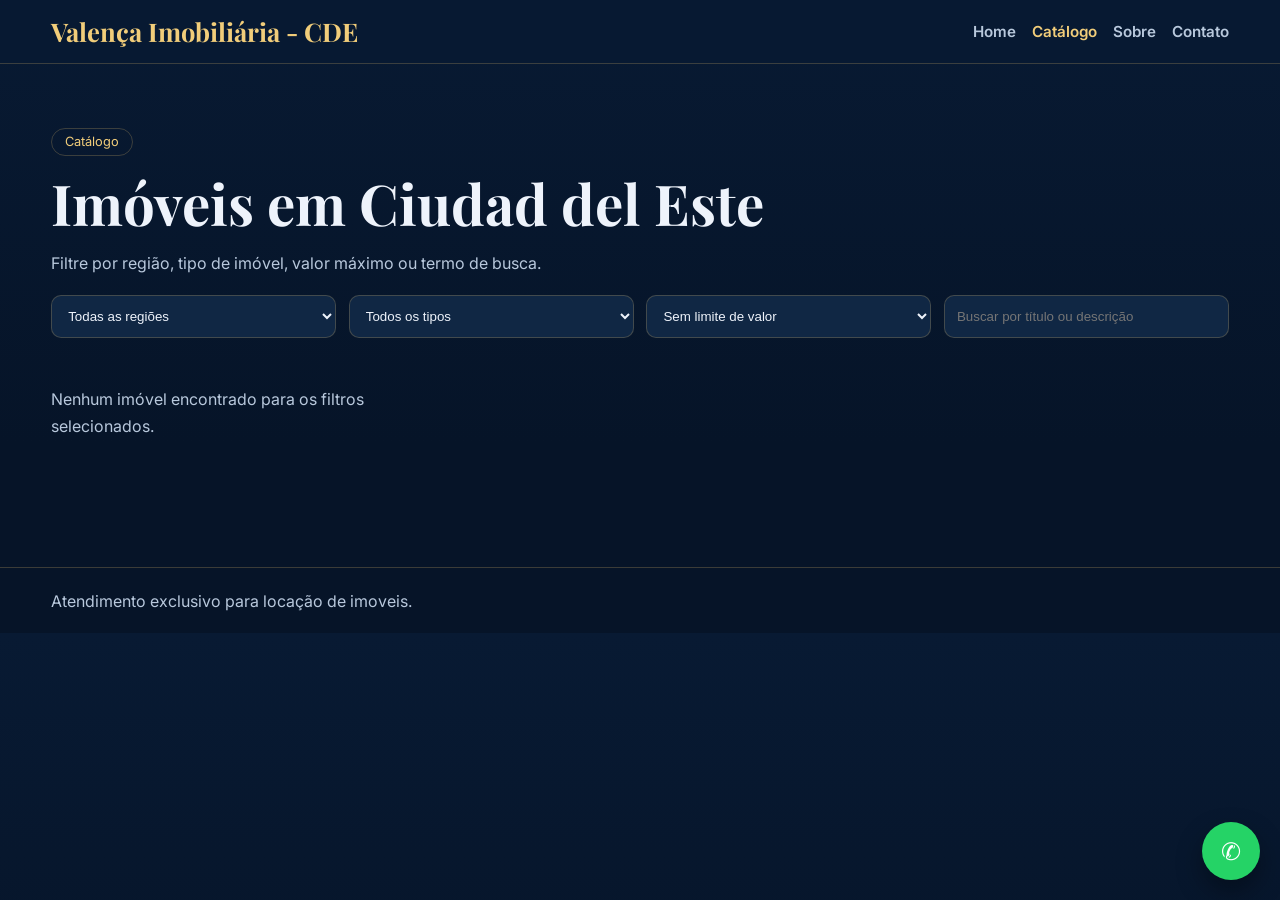
<file: catalogo.html>
<!doctype html>
<html lang="pt-BR">
<head>
  <meta charset="UTF-8" />
  <meta name="viewport" content="width=device-width, initial-scale=1.0" />
  <title>Valença Imobiliária - CDE | Catálogo</title>
  <meta name="description" content="Catálogo de imóveis em Ciudad del Este com filtros por região, tipo e valor." />
  <link rel="preconnect" href="https://fonts.googleapis.com">
  <link rel="preconnect" href="https://fonts.gstatic.com" crossorigin>
  <link href="https://fonts.googleapis.com/css2?family=Inter:wght@400;500;600;700;800&family=Playfair+Display:wght@600;700;800&display=swap" rel="stylesheet">
  <link rel="stylesheet" href="assets/css/styles.css" />
</head>
<body>
  <header class="site-header">
    <div class="container nav-wrap">
      <a class="brand" href="index.html">Valença Imobiliária - CDE</a>
      <nav>
        <a href="index.html">Home</a>
        <a class="active" href="catalogo.html">Catálogo</a>
        <a href="sobre.html">Sobre</a>
        <a href="contato.html">Contato</a>
      </nav>
    </div>
  </header>

  <main class="container section">
    <span class="tag">Catálogo</span>
    <h1>Imóveis em Ciudad del Este</h1>
    <p>Filtre por região, tipo de imóvel, valor máximo ou termo de busca.</p>

    <div class="filters" id="catalog-filters">
      <select id="filter-region" class="select">
        <option value="">Todas as regiões</option>
        <option>UCP - San Jose</option>
        <option>Lago UCP</option>
        <option>UPE KM 7</option>
        <option>Outras</option>
      </select>

      <select id="filter-type" class="select">
        <option value="">Todos os tipos</option>
        <option>Apartamento</option>
        <option>Casa</option>
        <option>Outros</option>
      </select>

      <select id="filter-max" class="select">
        <option value="">Sem limite de valor</option>
        <option value="1500000">Até GS 1.500.000</option>
        <option value="200000">Até GS 2.000.000</option>
        <option value="300000">Até GS 3.000.000</option>
        <option value="400000">Até GS 4.000.000</option>
      </select>

      <input id="filter-search" class="input" placeholder="Buscar por título ou descrição" />
    </div>

    <div class="cards" id="catalog-grid"></div>
  </main>

  <footer class="footer">
    <div class="container">Atendimento exclusivo para locação de imoveis.</div>
  </footer>

  <a class="whatsapp-float" target="_blank" rel="noopener noreferrer" aria-label="WhatsApp">✆</a>

  <script src="assets/data/imoveis.js"></script>
  <script src="assets/js/app.js"></script>
</body>
</html>
</file>
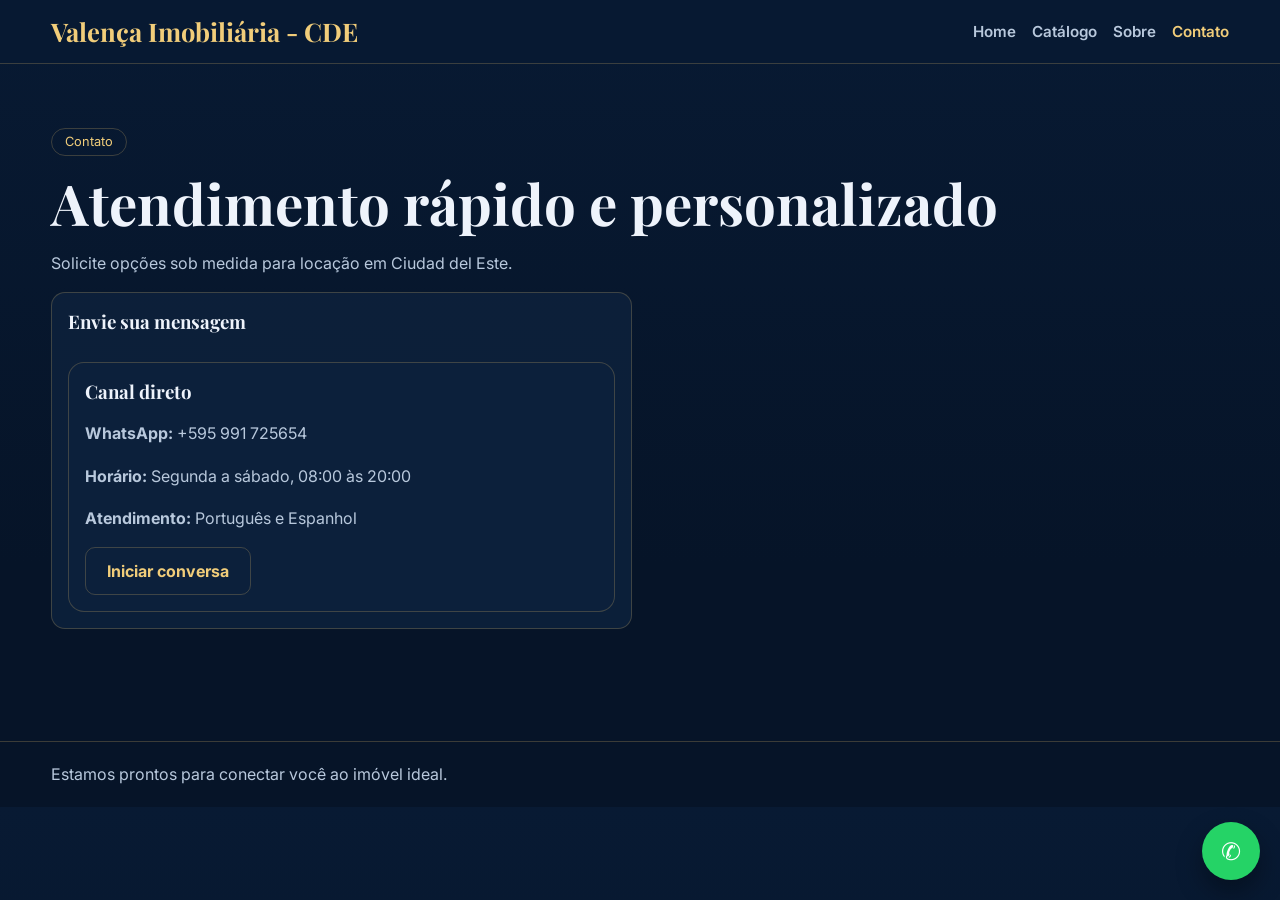
<file: contato.html>
<!doctype html>
<html lang="pt-BR">
<head>
  <meta charset="UTF-8" />
  <meta name="viewport" content="width=device-width, initial-scale=1.0" />
  <title>Valença Imobiliária - CDE | Contato</title>
  <meta name="description" content="Fale com a equipe da Valença Imobiliária - CDE." />
  <link rel="preconnect" href="https://fonts.googleapis.com">
  <link rel="preconnect" href="https://fonts.gstatic.com" crossorigin>
  <link href="https://fonts.googleapis.com/css2?family=Inter:wght@400;500;600;700;800&family=Playfair+Display:wght@600;700;800&display=swap" rel="stylesheet">
  <link rel="stylesheet" href="assets/css/styles.css" />
</head>
<body>
  <header class="site-header">
    <div class="container nav-wrap">
      <a class="brand" href="index.html">Valença Imobiliária - CDE</a>
      <nav>
        <a href="index.html">Home</a>
        <a href="catalogo.html">Catálogo</a>
        <a href="sobre.html">Sobre</a>
        <a class="active" href="contato.html">Contato</a>
      </nav>
    </div>
  </header>

  <main class="container section">
    <span class="tag">Contato</span>
    <h1>Atendimento rápido e personalizado</h1>
    <p>Solicite opções sob medida para locação em Ciudad del Este.</p>

    <div class="contact-box">
      <section class="form">
        <h3>Envie sua mensagem</h3>
        
      <section class="detail-card">
        <h3>Canal direto</h3>
        <p><strong>WhatsApp:</strong> +595 991 725654</p>
        <p><strong>Horário:</strong> Segunda a sábado, 08:00 às 20:00</p>
        <p><strong>Atendimento:</strong> Português e Espanhol</p>
        <a class="btn btn-secondary" target="_blank" rel="noopener noreferrer" href="https://wa.me/595991725654?text=Olá!%20Quero%20agendar%20um%20atendimento.">Iniciar conversa</a>
      </section>
    </div>
  </main>

  <footer class="footer">
    <div class="container">Estamos prontos para conectar você ao imóvel ideal.</div>
  </footer>

  <a class="whatsapp-float" target="_blank" rel="noopener noreferrer" aria-label="WhatsApp">✆</a>

  <script src="assets/data/imoveis.js"></script>
  <script src="assets/js/app.js"></script>
</body>
</html>
</file>
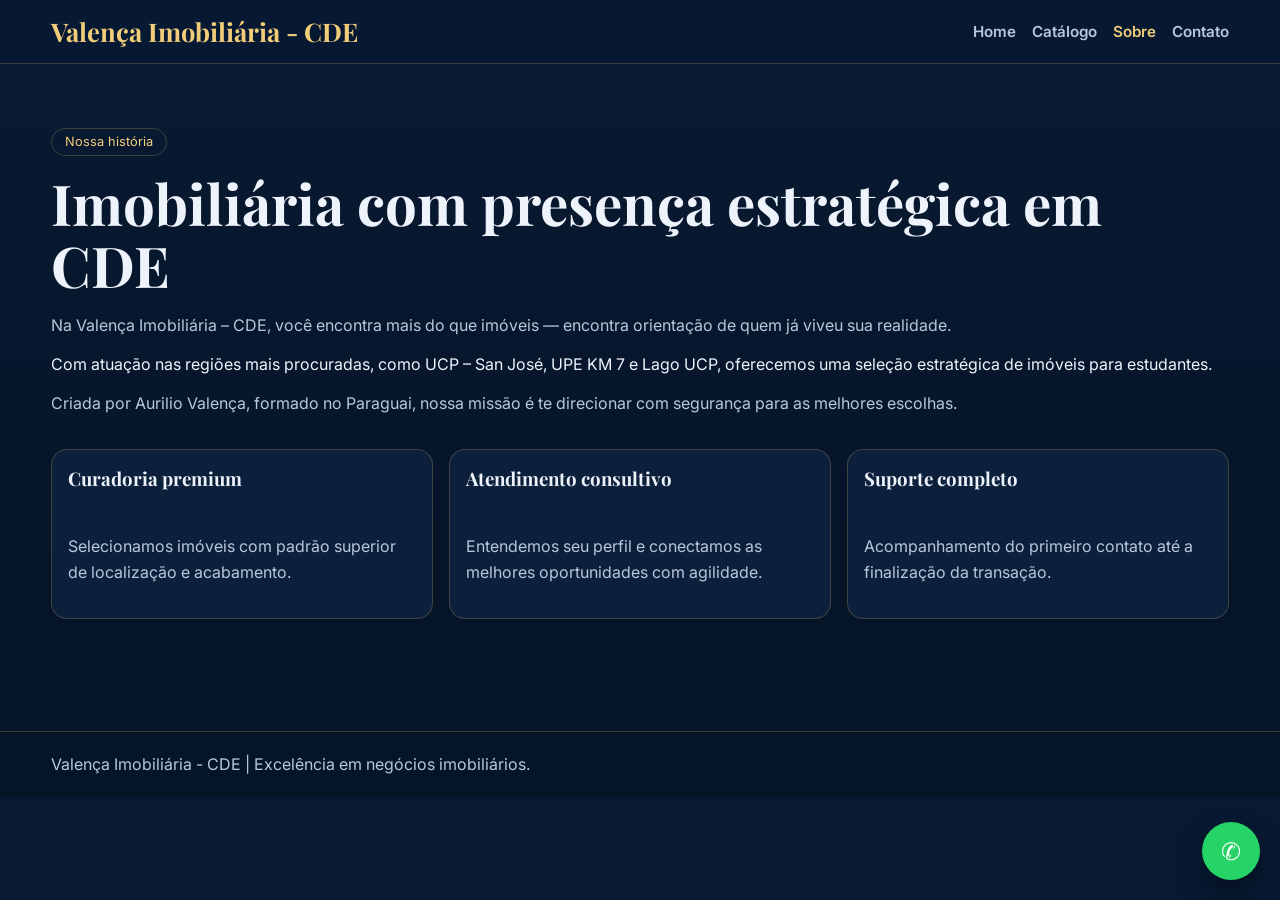
<file: sobre.html>
<!doctype html>
<html lang="pt-BR">
<head>
  <meta charset="UTF-8" />
  <meta name="viewport" content="width=device-width, initial-scale=1.0" />
  <title>Valença Imobiliária - CDE | Sobre</title>
  <meta name="description" content="Conheça a Valença Imobiliária - CDE e nossa proposta." />
  <link rel="preconnect" href="https://fonts.googleapis.com">
  <link rel="preconnect" href="https://fonts.gstatic.com" crossorigin>
  <link href="https://fonts.googleapis.com/css2?family=Inter:wght@400;500;600;700;800&family=Playfair+Display:wght@600;700;800&display=swap" rel="stylesheet">
  <link rel="stylesheet" href="assets/css/styles.css" />
</head>
<body>
  <header class="site-header">
    <div class="container nav-wrap">
      <a class="brand" href="index.html">Valença Imobiliária - CDE</a>
      <nav>
        <a href="index.html">Home</a>
        <a href="catalogo.html">Catálogo</a>
        <a class="active" href="sobre.html">Sobre</a>
        <a href="contato.html">Contato</a>
      </nav>
    </div>
  </header>

  <main class="container section">
    <span class="tag">Nossa história</span>
    <h1>Imobiliária com presença estratégica em CDE</h1>
    <p>
      Na Valença Imobiliária – CDE, você encontra mais do que imóveis — encontra orientação de quem já viveu sua realidade.
   </p> Com atuação nas regiões mais procuradas, como UCP – San José, UPE KM 7 e Lago UCP, oferecemos uma seleção estratégica de imóveis para estudantes.
    </p>
    <p>
      Criada por Aurilio Valença, formado no Paraguai, nossa missão é te direcionar com segurança para as melhores escolhas.
    </p>

    <section class="cards" style="margin-top: 2rem;">
      <article class="card"><div class="card-body"><h3>Curadoria premium</h3><p>Selecionamos imóveis com padrão superior de localização e acabamento.</p></div></article>
      <article class="card"><div class="card-body"><h3>Atendimento consultivo</h3><p>Entendemos seu perfil e conectamos as melhores oportunidades com agilidade.</p></div></article>
      <article class="card"><div class="card-body"><h3>Suporte completo</h3><p>Acompanhamento do primeiro contato até a finalização da transação.</p></div></article>
    </section>
  </main>

  <footer class="footer">
    <div class="container">Valença Imobiliária - CDE | Excelência em negócios imobiliários.</div>
  </footer>

  <a class="whatsapp-float" target="_blank" rel="noopener noreferrer" aria-label="WhatsApp">✆</a>

  <script src="assets/data/imoveis.js"></script>
  <script src="assets/js/app.js"></script>
</body>
</html>
</file>
<file: assets/css/styles.css>
:root {
  --bg: #081a33;
  --bg-soft: #0f2a4d;
  --card: #102744;
  --text: #eef3fb;
  --muted: #b8c8dc;
  --gold: #d6b36a;
  --gold-strong: #f1cd7a;
  --line: rgba(214, 179, 106, 0.25);
}

* { box-sizing: border-box; }

body {
  margin: 0;
  font-family: 'Inter', system-ui, -apple-system, Segoe UI, Roboto, sans-serif;
  background: linear-gradient(180deg, var(--bg), #061428 70%);
  color: var(--text);
}

a { color: inherit; text-decoration: none; }

.container {
  width: min(1180px, 92%);
  margin: 0 auto;
}

.site-header {
  position: sticky;
  top: 0;
  z-index: 100;
  background: rgba(8, 26, 51, 0.95);
  backdrop-filter: blur(6px);
  border-bottom: 1px solid var(--line);
}

.nav-wrap {
  display: flex;
  justify-content: space-between;
  align-items: center;
  padding: 0.9rem 0;
}

.brand {
  font-family: 'Playfair Display', serif;
  font-weight: 700;
  font-size: clamp(1.1rem, 2vw, 1.6rem);
  color: var(--gold-strong);
}

nav {
  display: flex;
  gap: 1rem;
  flex-wrap: wrap;
}

nav a {
  color: var(--muted);
  font-weight: 600;
  font-size: 0.95rem;
}

nav a:hover,
nav a.active { color: var(--gold-strong); }

.hero {
  padding: 5.5rem 0 4rem;
  background:
    radial-gradient(circle at top right, rgba(214, 179, 106, 0.35), transparent 35%),
    radial-gradient(circle at center left, rgba(42, 90, 150, 0.45), transparent 28%);
}

.hero-grid {
  display: grid;
  grid-template-columns: 1.1fr 0.9fr;
  gap: 2rem;
  align-items: center;
}

.tag {
  display: inline-flex;
  border: 1px solid var(--line);
  color: var(--gold-strong);
  border-radius: 999px;
  padding: 0.35rem 0.8rem;
  font-size: 0.8rem;
  margin-bottom: 1rem;
}

h1, h2, h3 {
  font-family: 'Playfair Display', serif;
  margin: 0 0 1rem;
}

h1 { font-size: clamp(2rem, 4.4vw, 3.6rem); line-height: 1.1; }
h2 { font-size: clamp(1.6rem, 3vw, 2.4rem); }
p { color: var(--muted); line-height: 1.65; }

.btn {
  display: inline-block;
  padding: 0.8rem 1.3rem;
  border-radius: 10px;
  border: 1px solid transparent;
  font-weight: 700;
  transition: 0.2s;
}

.btn-primary {
  background: linear-gradient(120deg, #d6b36a, #f4d68f);
  color: #1a2130;
}

.btn-secondary {
  border-color: var(--line);
  color: var(--gold-strong);
}

.btn:hover { transform: translateY(-2px); }

.hero-card {
  border: 1px solid var(--line);
  border-radius: 18px;
  background: rgba(12, 34, 62, 0.65);
  padding: 1.2rem;
}

.hero-card img {
  width: 100%;
  height: 280px;
  object-fit: cover;
  border-radius: 12px;
}

.section { padding: 4rem 0; }

.filters {
  display: grid;
  grid-template-columns: repeat(4, minmax(150px, 1fr));
  gap: 0.8rem;
  margin: 1.2rem 0 2rem;
}

.select, .input {
  width: 100%;
  background: var(--card);
  color: var(--text);
  border: 1px solid var(--line);
  border-radius: 10px;
  padding: 0.75rem;
}

.cards {
  display: grid;
  grid-template-columns: repeat(3, minmax(0, 1fr));
  gap: 1rem;
}

.card {
  background: rgba(14, 36, 66, 0.8);
  border: 1px solid var(--line);
  border-radius: 16px;
  overflow: hidden;
  display: flex;
  flex-direction: column;
}

.card img {
  width: 100%;
  height: 210px;
  object-fit: cover;
}

.card-body {
  padding: 1rem;
  display: grid;
  gap: 0.65rem;
}

.chip-row {
  display: flex;
  gap: 0.45rem;
  flex-wrap: wrap;
}

.chip {
  font-size: 0.74rem;
  background: rgba(214, 179, 106, 0.14);
  color: var(--gold-strong);
  padding: 0.25rem 0.5rem;
  border-radius: 999px;
}

.price {
  font-size: 1.35rem;
  color: var(--gold-strong);
  font-weight: 800;
}

.detail-grid {
  display: grid;
  grid-template-columns: 1.1fr 0.9fr;
  gap: 1rem;
}

.gallery-main {
  width: 100%;
  height: 420px;
  object-fit: cover;
  border-radius: 16px;
  border: 1px solid var(--line);
}

.thumbs {
  display: grid;
  grid-template-columns: repeat(3, 1fr);
  gap: 0.6rem;
  margin-top: 0.6rem;
}

.thumbs img {
  width: 100%;
  height: 100px;
  object-fit: cover;
  border-radius: 8px;
  border: 1px solid transparent;
  cursor: pointer;
}

.thumbs img.active {
  border-color: var(--gold-strong);
}

.detail-card {
  background: rgba(13, 34, 61, 0.85);
  border: 1px solid var(--line);
  border-radius: 16px;
  padding: 1rem;
}

.video-wrap iframe {
  width: 100%;
  min-height: 280px;
  border: 0;
  border-radius: 14px;
}

.contact-box {
  display: grid;
  grid-template-columns: repeat(2, minmax(0, 1fr));
  gap: 1rem;
}

.form {
  background: rgba(13, 34, 61, 0.85);
  border: 1px solid var(--line);
  padding: 1rem;
  border-radius: 14px;
  display: grid;
  gap: 0.75rem;
}

textarea.input { min-height: 140px; resize: vertical; }

.whatsapp-float {
  position: fixed;
  right: 20px;
  bottom: 20px;
  width: 58px;
  height: 58px;
  border-radius: 50%;
  display: grid;
  place-items: center;
  font-size: 1.5rem;
  background: #25d366;
  color: white;
  box-shadow: 0 12px 26px rgba(0, 0, 0, 0.35);
  z-index: 110;
}

.footer {
  border-top: 1px solid var(--line);
  padding: 1.4rem 0;
  margin-top: 3rem;
  color: var(--muted);
}

@media (max-width: 980px) {
  .hero-grid,
  .detail-grid,
  .contact-box { grid-template-columns: 1fr; }
  .cards { grid-template-columns: repeat(2, minmax(0, 1fr)); }
  .gallery-main { height: 320px; }
}

@media (max-width: 700px) {
  .filters { grid-template-columns: 1fr 1fr; }
  .cards { grid-template-columns: 1fr; }
  .hero { padding-top: 4.2rem; }
  .thumbs { grid-template-columns: repeat(3, 1fr); }
}
</file>
